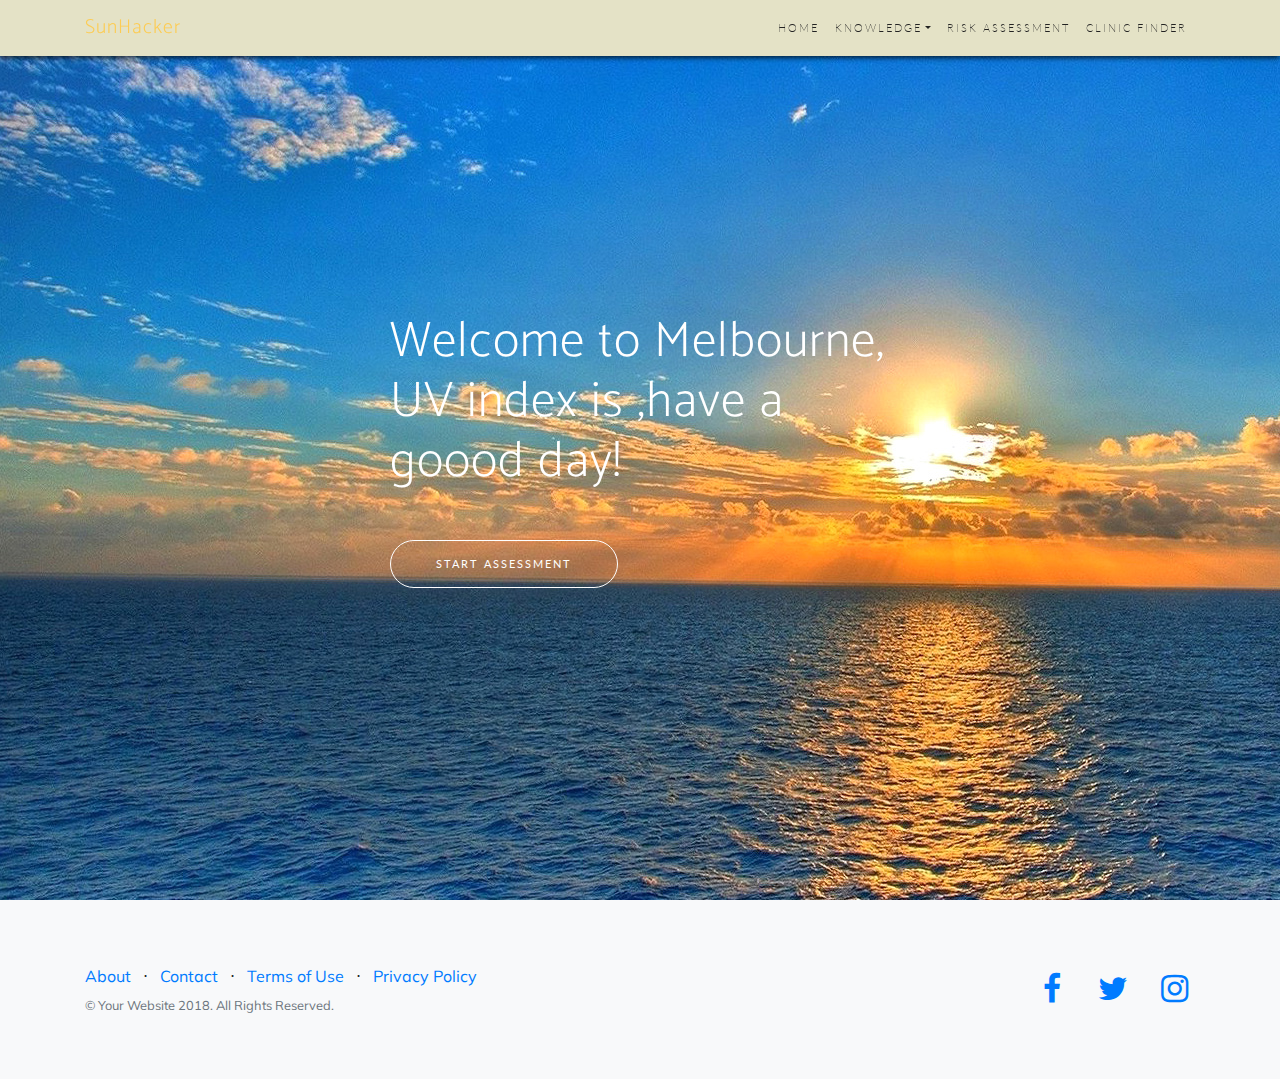
<file: index.html>
<!DOCTYPE html>
<html lang="en">

  <head>

    <meta charset="utf-8">
    <meta name="viewport" content="width=device-width, initial-scale=1, shrink-to-fit=no">
    <meta name="description" content="">
    <meta name="author" content="">

    <title>Welcome to Sunhacker</title>

    <!-- Bootstrap core CSS -->
    <link href="vendor/bootstrap/css/bootstrap.min.css" rel="stylesheet">

    <!-- Custom fonts for this template -->
    <link rel="stylesheet" href="vendor/font-awesome/css/font-awesome.min.css">
    <link rel="stylesheet" href="vendor/simple-line-icons/css/simple-line-icons.css">
    <link href="https://fonts.googleapis.com/css?family=Lato" rel="stylesheet">
    <link href="https://fonts.googleapis.com/css?family=Catamaran:100,200,300,400,500,600,700,800,900" rel="stylesheet">
    <link href="https://fonts.googleapis.com/css?family=Muli" rel="stylesheet">

    <!-- Custom styles for this template -->
    <!-- <link href="css/new-age.min.css" rel="stylesheet"> -->
    <link href="css/new-age.css" rel="stylesheet">

    <link rel="stylesheet" type="text/css" href="css/style.css">

  </head>

  <body id="page-top">

    <!-- Navigation -->
    <nav class="navbar navbar-expand-lg navbar-light fixed-top" id="mainNav">
      <div class="container">
        <a class="navbar-brand js-scroll-trigger" href="index.html">SunHacker</a>
        <button class="navbar-toggler navbar-toggler-right" type="button" data-toggle="collapse" data-target="#navbarResponsive" aria-controls="navbarResponsive" aria-expanded="false" aria-label="Toggle navigation">
          Menu
          <i class="fa fa-bars"></i>
        </button>
        <div class="collapse navbar-collapse" id="navbarResponsive">
          <ul class="navbar-nav ml-auto">
            <li class="nav-item">
              <a class="nav-link js-scroll-trigger" href="index.html">Home</a>
            </li>
            <li class="nav-item dropdown">
              <a href="index.html" class="nav-link dropdown-toggle js-scroll-trigger" id="navbarDropdown" role="button" data-toggle="dropdown" aria-haspopup="true" aria-expanded="false">Knowledge</a>
              <div class="dropdown-menu" aria-labelledby="navbarDropdown" id="dropdown1">
                <a href="whatisuv.html" class="dropdown-item">What is UV</a>
                <a href="statistics.html" class="dropdown-item">Skin Caner Statistics</a>
                <a href="selfexam.html" class="dropdown-item">Self Examination</a>
              </div>
            </li>
            <li class="nav-item">
              <a class="nav-link js-scroll-trigger" href="riskassess.html">Risk Assessment</a>
            </li>
            <li class="nav-item">
              <a class="nav-link js-scroll-trigger" href="clinic.html">Clinic Finder</a>
            </li>
          </ul>
        </div>
      </div>
    </nav>

    <header class="masthead">
      <div class="container h-100">
        <div class="row h-100 justify-content-center">
          <div class="col-lg-6 my-auto">
            <div class="header-content mx-auto">
              <h1 class="mb-5">Welcome to Melbourne, UV index is <span id="uv-index"></span>,have a goood day!</h1>
              <a href="riskassess.html" class="btn btn-outline btn-xl js-scroll-trigger">Start assessment</a>
            </div>
          </div>
      </div>
    </header>

    

    <!-- <footer>
      <div class="container">
        <p>&copy; Your Website 2018. All Rights Reserved.</p>
        <ul class="list-inline">
          <li class="list-inline-item">
            <a href="#">Privacy</a>
          </li>
          <li class="list-inline-item">
            <a href="#">Terms</a>
          </li>
          <li class="list-inline-item">
            <a href="#">FAQ</a>
          </li>
        </ul>
      </div>
    </footer> -->

     <footer class="footer bg-light">
      <div class="container">
        <div class="row">
          <div class="col-lg-6 h-100 text-center text-lg-left my-auto">
            <ul class="list-inline mb-2">
              <li class="list-inline-item">
                <a href="about.html">About</a>
              </li>
              <li class="list-inline-item">&sdot;</li>
              <li class="list-inline-item">
                <a href="contact.html">Contact</a>
              </li>
              <li class="list-inline-item">&sdot;</li>
              <li class="list-inline-item">
                <a href="term.html">Terms of Use</a>
              </li>
              <li class="list-inline-item">&sdot;</li>
              <li class="list-inline-item">
                <a href="privacy.html">Privacy Policy</a>
              </li>
            </ul>
            <p class="text-muted small mb-4 mb-lg-0">&copy; Your Website 2018. All Rights Reserved.</p>
          </div>
          <div class="col-lg-6 h-100 text-center text-lg-right my-auto">
            <ul class="list-inline mb-0">
              <li class="list-inline-item mr-3">
                <a href="#">
                  <i class="fa fa-facebook fa-2x fa-fw"></i>
                </a>
              </li>
              <li class="list-inline-item mr-3">
                <a href="#">
                  <i class="fa fa-twitter fa-2x fa-fw"></i>
                </a>
              </li>
              <li class="list-inline-item">
                <a href="#">
                  <i class="fa fa-instagram fa-2x fa-fw"></i>
                </a>
              </li>
            </ul>
          </div>
        </div>
      </div>
    </footer>

    <!-- Bootstrap core JavaScript -->
    <script src="vendor/jquery/jquery.min.js"></script>
    <script src="vendor/bootstrap/js/bootstrap.bundle.min.js"></script>

    <!-- Plugin JavaScript -->
    <script src="vendor/jquery-easing/jquery.easing.min.js"></script>

    <!-- Custom scripts for this template -->
    <script src="js/new-age.min.js"></script>
    <script src="js/index.js"></script>

  </body>

</html>
</file>
<file: vendor/simple-line-icons/css/simple-line-icons.css>
@font-face {
  font-family: 'simple-line-icons';
  src: url('../fonts/Simple-Line-Icons.eot?v=2.4.0');
  src: url('../fonts/Simple-Line-Icons.eot?v=2.4.0#iefix') format('embedded-opentype'), url('../fonts/Simple-Line-Icons.woff2?v=2.4.0') format('woff2'), url('../fonts/Simple-Line-Icons.ttf?v=2.4.0') format('truetype'), url('../fonts/Simple-Line-Icons.woff?v=2.4.0') format('woff'), url('../fonts/Simple-Line-Icons.svg?v=2.4.0#simple-line-icons') format('svg');
  font-weight: normal;
  font-style: normal;
}
/*
 Use the following CSS code if you want to have a class per icon.
 Instead of a list of all class selectors, you can use the generic [class*="icon-"] selector, but it's slower:
*/
.icon-user,
.icon-people,
.icon-user-female,
.icon-user-follow,
.icon-user-following,
.icon-user-unfollow,
.icon-login,
.icon-logout,
.icon-emotsmile,
.icon-phone,
.icon-call-end,
.icon-call-in,
.icon-call-out,
.icon-map,
.icon-location-pin,
.icon-direction,
.icon-directions,
.icon-compass,
.icon-layers,
.icon-menu,
.icon-list,
.icon-options-vertical,
.icon-options,
.icon-arrow-down,
.icon-arrow-left,
.icon-arrow-right,
.icon-arrow-up,
.icon-arrow-up-circle,
.icon-arrow-left-circle,
.icon-arrow-right-circle,
.icon-arrow-down-circle,
.icon-check,
.icon-clock,
.icon-plus,
.icon-minus,
.icon-close,
.icon-event,
.icon-exclamation,
.icon-organization,
.icon-trophy,
.icon-screen-smartphone,
.icon-screen-desktop,
.icon-plane,
.icon-notebook,
.icon-mustache,
.icon-mouse,
.icon-magnet,
.icon-energy,
.icon-disc,
.icon-cursor,
.icon-cursor-move,
.icon-crop,
.icon-chemistry,
.icon-speedometer,
.icon-shield,
.icon-screen-tablet,
.icon-magic-wand,
.icon-hourglass,
.icon-graduation,
.icon-ghost,
.icon-game-controller,
.icon-fire,
.icon-eyeglass,
.icon-envelope-open,
.icon-envelope-letter,
.icon-bell,
.icon-badge,
.icon-anchor,
.icon-wallet,
.icon-vector,
.icon-speech,
.icon-puzzle,
.icon-printer,
.icon-present,
.icon-playlist,
.icon-pin,
.icon-picture,
.icon-handbag,
.icon-globe-alt,
.icon-globe,
.icon-folder-alt,
.icon-folder,
.icon-film,
.icon-feed,
.icon-drop,
.icon-drawer,
.icon-docs,
.icon-doc,
.icon-diamond,
.icon-cup,
.icon-calculator,
.icon-bubbles,
.icon-briefcase,
.icon-book-open,
.icon-basket-loaded,
.icon-basket,
.icon-bag,
.icon-action-undo,
.icon-action-redo,
.icon-wrench,
.icon-umbrella,
.icon-trash,
.icon-tag,
.icon-support,
.icon-frame,
.icon-size-fullscreen,
.icon-size-actual,
.icon-shuffle,
.icon-share-alt,
.icon-share,
.icon-rocket,
.icon-question,
.icon-pie-chart,
.icon-pencil,
.icon-note,
.icon-loop,
.icon-home,
.icon-grid,
.icon-graph,
.icon-microphone,
.icon-music-tone-alt,
.icon-music-tone,
.icon-earphones-alt,
.icon-earphones,
.icon-equalizer,
.icon-like,
.icon-dislike,
.icon-control-start,
.icon-control-rewind,
.icon-control-play,
.icon-control-pause,
.icon-control-forward,
.icon-control-end,
.icon-volume-1,
.icon-volume-2,
.icon-volume-off,
.icon-calendar,
.icon-bulb,
.icon-chart,
.icon-ban,
.icon-bubble,
.icon-camrecorder,
.icon-camera,
.icon-cloud-download,
.icon-cloud-upload,
.icon-envelope,
.icon-eye,
.icon-flag,
.icon-heart,
.icon-info,
.icon-key,
.icon-link,
.icon-lock,
.icon-lock-open,
.icon-magnifier,
.icon-magnifier-add,
.icon-magnifier-remove,
.icon-paper-clip,
.icon-paper-plane,
.icon-power,
.icon-refresh,
.icon-reload,
.icon-settings,
.icon-star,
.icon-symbol-female,
.icon-symbol-male,
.icon-target,
.icon-credit-card,
.icon-paypal,
.icon-social-tumblr,
.icon-social-twitter,
.icon-social-facebook,
.icon-social-instagram,
.icon-social-linkedin,
.icon-social-pinterest,
.icon-social-github,
.icon-social-google,
.icon-social-reddit,
.icon-social-skype,
.icon-social-dribbble,
.icon-social-behance,
.icon-social-foursqare,
.icon-social-soundcloud,
.icon-social-spotify,
.icon-social-stumbleupon,
.icon-social-youtube,
.icon-social-dropbox,
.icon-social-vkontakte,
.icon-social-steam {
  font-family: 'simple-line-icons';
  speak: none;
  font-style: normal;
  font-weight: normal;
  font-variant: normal;
  text-transform: none;
  line-height: 1;
  /* Better Font Rendering =========== */
  -webkit-font-smoothing: antialiased;
  -moz-osx-font-smoothing: grayscale;
}
.icon-user:before {
  content: "\e005";
}
.icon-people:before {
  content: "\e001";
}
.icon-user-female:before {
  content: "\e000";
}
.icon-user-follow:before {
  content: "\e002";
}
.icon-user-following:before {
  content: "\e003";
}
.icon-user-unfollow:before {
  content: "\e004";
}
.icon-login:before {
  content: "\e066";
}
.icon-logout:before {
  content: "\e065";
}
.icon-emotsmile:before {
  content: "\e021";
}
.icon-phone:before {
  content: "\e600";
}
.icon-call-end:before {
  content: "\e048";
}
.icon-call-in:before {
  content: "\e047";
}
.icon-call-out:before {
  content: "\e046";
}
.icon-map:before {
  content: "\e033";
}
.icon-location-pin:before {
  content: "\e096";
}
.icon-direction:before {
  content: "\e042";
}
.icon-directions:before {
  content: "\e041";
}
.icon-compass:before {
  content: "\e045";
}
.icon-layers:before {
  content: "\e034";
}
.icon-menu:before {
  content: "\e601";
}
.icon-list:before {
  content: "\e067";
}
.icon-options-vertical:before {
  content: "\e602";
}
.icon-options:before {
  content: "\e603";
}
.icon-arrow-down:before {
  content: "\e604";
}
.icon-arrow-left:before {
  content: "\e605";
}
.icon-arrow-right:before {
  content: "\e606";
}
.icon-arrow-up:before {
  content: "\e607";
}
.icon-arrow-up-circle:before {
  content: "\e078";
}
.icon-arrow-left-circle:before {
  content: "\e07a";
}
.icon-arrow-right-circle:before {
  content: "\e079";
}
.icon-arrow-down-circle:before {
  content: "\e07b";
}
.icon-check:before {
  content: "\e080";
}
.icon-clock:before {
  content: "\e081";
}
.icon-plus:before {
  content: "\e095";
}
.icon-minus:before {
  content: "\e615";
}
.icon-close:before {
  content: "\e082";
}
.icon-event:before {
  content: "\e619";
}
.icon-exclamation:before {
  content: "\e617";
}
.icon-organization:before {
  content: "\e616";
}
.icon-trophy:before {
  content: "\e006";
}
.icon-screen-smartphone:before {
  content: "\e010";
}
.icon-screen-desktop:before {
  content: "\e011";
}
.icon-plane:before {
  content: "\e012";
}
.icon-notebook:before {
  content: "\e013";
}
.icon-mustache:before {
  content: "\e014";
}
.icon-mouse:before {
  content: "\e015";
}
.icon-magnet:before {
  content: "\e016";
}
.icon-energy:before {
  content: "\e020";
}
.icon-disc:before {
  content: "\e022";
}
.icon-cursor:before {
  content: "\e06e";
}
.icon-cursor-move:before {
  content: "\e023";
}
.icon-crop:before {
  content: "\e024";
}
.icon-chemistry:before {
  content: "\e026";
}
.icon-speedometer:before {
  content: "\e007";
}
.icon-shield:before {
  content: "\e00e";
}
.icon-screen-tablet:before {
  content: "\e00f";
}
.icon-magic-wand:before {
  content: "\e017";
}
.icon-hourglass:before {
  content: "\e018";
}
.icon-graduation:before {
  content: "\e019";
}
.icon-ghost:before {
  content: "\e01a";
}
.icon-game-controller:before {
  content: "\e01b";
}
.icon-fire:before {
  content: "\e01c";
}
.icon-eyeglass:before {
  content: "\e01d";
}
.icon-envelope-open:before {
  content: "\e01e";
}
.icon-envelope-letter:before {
  content: "\e01f";
}
.icon-bell:before {
  content: "\e027";
}
.icon-badge:before {
  content: "\e028";
}
.icon-anchor:before {
  content: "\e029";
}
.icon-wallet:before {
  content: "\e02a";
}
.icon-vector:before {
  content: "\e02b";
}
.icon-speech:before {
  content: "\e02c";
}
.icon-puzzle:before {
  content: "\e02d";
}
.icon-printer:before {
  content: "\e02e";
}
.icon-present:before {
  content: "\e02f";
}
.icon-playlist:before {
  content: "\e030";
}
.icon-pin:before {
  content: "\e031";
}
.icon-picture:before {
  content: "\e032";
}
.icon-handbag:before {
  content: "\e035";
}
.icon-globe-alt:before {
  content: "\e036";
}
.icon-globe:before {
  content: "\e037";
}
.icon-folder-alt:before {
  content: "\e039";
}
.icon-folder:before {
  content: "\e089";
}
.icon-film:before {
  content: "\e03a";
}
.icon-feed:before {
  content: "\e03b";
}
.icon-drop:before {
  content: "\e03e";
}
.icon-drawer:before {
  content: "\e03f";
}
.icon-docs:before {
  content: "\e040";
}
.icon-doc:before {
  content: "\e085";
}
.icon-diamond:before {
  content: "\e043";
}
.icon-cup:before {
  content: "\e044";
}
.icon-calculator:before {
  content: "\e049";
}
.icon-bubbles:before {
  content: "\e04a";
}
.icon-briefcase:before {
  content: "\e04b";
}
.icon-book-open:before {
  content: "\e04c";
}
.icon-basket-loaded:before {
  content: "\e04d";
}
.icon-basket:before {
  content: "\e04e";
}
.icon-bag:before {
  content: "\e04f";
}
.icon-action-undo:before {
  content: "\e050";
}
.icon-action-redo:before {
  content: "\e051";
}
.icon-wrench:before {
  content: "\e052";
}
.icon-umbrella:before {
  content: "\e053";
}
.icon-trash:before {
  content: "\e054";
}
.icon-tag:before {
  content: "\e055";
}
.icon-support:before {
  content: "\e056";
}
.icon-frame:before {
  content: "\e038";
}
.icon-size-fullscreen:before {
  content: "\e057";
}
.icon-size-actual:before {
  content: "\e058";
}
.icon-shuffle:before {
  content: "\e059";
}
.icon-share-alt:before {
  content: "\e05a";
}
.icon-share:before {
  content: "\e05b";
}
.icon-rocket:before {
  content: "\e05c";
}
.icon-question:before {
  content: "\e05d";
}
.icon-pie-chart:before {
  content: "\e05e";
}
.icon-pencil:before {
  content: "\e05f";
}
.icon-note:before {
  content: "\e060";
}
.icon-loop:before {
  content: "\e064";
}
.icon-home:before {
  content: "\e069";
}
.icon-grid:before {
  content: "\e06a";
}
.icon-graph:before {
  content: "\e06b";
}
.icon-microphone:before {
  content: "\e063";
}
.icon-music-tone-alt:before {
  content: "\e061";
}
.icon-music-tone:before {
  content: "\e062";
}
.icon-earphones-alt:before {
  content: "\e03c";
}
.icon-earphones:before {
  content: "\e03d";
}
.icon-equalizer:before {
  content: "\e06c";
}
.icon-like:before {
  content: "\e068";
}
.icon-dislike:before {
  content: "\e06d";
}
.icon-control-start:before {
  content: "\e06f";
}
.icon-control-rewind:before {
  content: "\e070";
}
.icon-control-play:before {
  content: "\e071";
}
.icon-control-pause:before {
  content: "\e072";
}
.icon-control-forward:before {
  content: "\e073";
}
.icon-control-end:before {
  content: "\e074";
}
.icon-volume-1:before {
  content: "\e09f";
}
.icon-volume-2:before {
  content: "\e0a0";
}
.icon-volume-off:before {
  content: "\e0a1";
}
.icon-calendar:before {
  content: "\e075";
}
.icon-bulb:before {
  content: "\e076";
}
.icon-chart:before {
  content: "\e077";
}
.icon-ban:before {
  content: "\e07c";
}
.icon-bubble:before {
  content: "\e07d";
}
.icon-camrecorder:before {
  content: "\e07e";
}
.icon-camera:before {
  content: "\e07f";
}
.icon-cloud-download:before {
  content: "\e083";
}
.icon-cloud-upload:before {
  content: "\e084";
}
.icon-envelope:before {
  content: "\e086";
}
.icon-eye:before {
  content: "\e087";
}
.icon-flag:before {
  content: "\e088";
}
.icon-heart:before {
  content: "\e08a";
}
.icon-info:before {
  content: "\e08b";
}
.icon-key:before {
  content: "\e08c";
}
.icon-link:before {
  content: "\e08d";
}
.icon-lock:before {
  content: "\e08e";
}
.icon-lock-open:before {
  content: "\e08f";
}
.icon-magnifier:before {
  content: "\e090";
}
.icon-magnifier-add:before {
  content: "\e091";
}
.icon-magnifier-remove:before {
  content: "\e092";
}
.icon-paper-clip:before {
  content: "\e093";
}
.icon-paper-plane:before {
  content: "\e094";
}
.icon-power:before {
  content: "\e097";
}
.icon-refresh:before {
  content: "\e098";
}
.icon-reload:before {
  content: "\e099";
}
.icon-settings:before {
  content: "\e09a";
}
.icon-star:before {
  content: "\e09b";
}
.icon-symbol-female:before {
  content: "\e09c";
}
.icon-symbol-male:before {
  content: "\e09d";
}
.icon-target:before {
  content: "\e09e";
}
.icon-credit-card:before {
  content: "\e025";
}
.icon-paypal:before {
  content: "\e608";
}
.icon-social-tumblr:before {
  content: "\e00a";
}
.icon-social-twitter:before {
  content: "\e009";
}
.icon-social-facebook:before {
  content: "\e00b";
}
.icon-social-instagram:before {
  content: "\e609";
}
.icon-social-linkedin:before {
  content: "\e60a";
}
.icon-social-pinterest:before {
  content: "\e60b";
}
.icon-social-github:before {
  content: "\e60c";
}
.icon-social-google:before {
  content: "\e60d";
}
.icon-social-reddit:before {
  content: "\e60e";
}
.icon-social-skype:before {
  content: "\e60f";
}
.icon-social-dribbble:before {
  content: "\e00d";
}
.icon-social-behance:before {
  content: "\e610";
}
.icon-social-foursqare:before {
  content: "\e611";
}
.icon-social-soundcloud:before {
  content: "\e612";
}
.icon-social-spotify:before {
  content: "\e613";
}
.icon-social-stumbleupon:before {
  content: "\e614";
}
.icon-social-youtube:before {
  content: "\e008";
}
.icon-social-dropbox:before {
  content: "\e00c";
}
.icon-social-vkontakte:before {
  content: "\e618";
}
.icon-social-steam:before {
  content: "\e620";
}
</file>
<file: css/new-age.css>
html,
body {
  width: 100%;
  height: 100%;
}

body {
  font-family: 'Muli', 'Helvetica', 'Arial', 'sans-serif';
}

a {
  /*color: #fdcc52;*/
  -webkit-transition: all .35s;
  -moz-transition: all .35s;
  transition: all .35s;
}

/*a:hover, a:focus {
  color: #fcbd20;
  color:#0bc5ff;
}*/

hr {
  max-width: 100px;
  margin: 25px auto 0;
  border-width: 1px;
  border-color: rgba(34, 34, 34, 0.1);
}

hr.light {
  border-color: white;
}

h1,
h2,
h3,
h4,
h5,
h6 {
  font-family: 'Catamaran', 'Helvetica', 'Arial', 'sans-serif';
  font-weight: 200;
  letter-spacing: 1px;
}

p {
  font-size: 18px;
  line-height: 1.5;
  margin-bottom: 20px;
}

section {
  padding: 100px 0;
}

section h2 {
  font-size: 50px;
}

#mainNav {
  border-color: rgba(34, 34, 34, 0.05);
  background-color: white;
  -webkit-transition: all .35s;
  -moz-transition: all .35s;
  transition: all .35s;
  font-family: 'Catamaran', 'Helvetica', 'Arial', 'sans-serif';
  font-weight: 200;
  letter-spacing: 1px;
}

/*#mainNav > a{
  color:#fdcc52;
}*/

#mainNav .navbar-brand {
  color: #fdcc52;
  font-family: 'Catamaran', 'Helvetica', 'Arial', 'sans-serif';
  font-weight: 200;
  letter-spacing: 1px;
}

#mainNav .navbar-brand:hover, #mainNav .navbar-brand:focus {
  color: #fcbd20;
}

#mainNav .navbar-toggler {
  font-size: 12px;
  padding: 8px 10px;
  color: #222222;
}

#mainNav .navbar-nav > li > a {
  font-size: 11px;
  font-family: 'Lato', 'Helvetica', 'Arial', 'sans-serif';
  letter-spacing: 2px;
  text-transform: uppercase;
}

#mainNav .navbar-nav > li > a.active {
  color: #fdcc52 !important;
  background-color: transparent;
}

#mainNav .navbar-nav > li > a.active:hover {
  background-color: transparent;
}

#mainNav .navbar-nav > li > a,
#mainNav .navbar-nav > li > a:focus {
  color: #222222;
}

#mainNav .navbar-nav > li > a:hover,
#mainNav .navbar-nav > li > a:focus:hover {
  color: #fdcc52;
}

@media (min-width: 992px) {
  #mainNav {
    border-color: transparent;
    background-color: transparent;
  }
  #mainNav .navbar-brand {
    color: fade(white, 70%);
  }
  /*#mainNav .navbar-brand:hover, #mainNav .navbar-brand:focus {
    color: white;
  }
  #mainNav .navbar-nav > li > a,
  #mainNav .navbar-nav > li > a:focus {
    color: rgba(255, 255, 255, 0.7);
  }
  #mainNav .navbar-nav > li > a:hover,
  #mainNav .navbar-nav > li > a:focus:hover {
    color: white;
  }*/
  #mainNav .navbar-brand:hover, #mainNav .navbar-brand:focus {
    color: black;
  }
  #mainNav .navbar-nav > li > a:hover,
  #mainNav .navbar-nav > li > a:focus:hover {
    color: #fdcc52;
  }

  /*navbar color*/
  #mainNav.navbar-shrink {
    border-color: rgba(34, 34, 34, 0.1);
    background-color: #e4e2c6;
    -webkit-box-shadow: -1px 2px 5px 0px rgba(0,0,0,0.75);
  -moz-box-shadow: -1px 2px 5px 0px rgba(0,0,0,0.75);
  box-shadow: -1px 2px 5px 0px rgba(0,0,0,0.75);
  }
  #mainNav.navbar-shrink .navbar-brand {
    color: #222222;
  }
  #mainNav.navbar-shrink .navbar-brand:hover, #mainNav.navbar-shrink .navbar-brand:focus {
    color: #fdcc52;
  }
  #mainNav.navbar-shrink .navbar-nav > li > a,
  #mainNav.navbar-shrink .navbar-nav > li > a:focus {
    color: #222222;
  }
  #mainNav.navbar-shrink .navbar-nav > li > a:hover,
  #mainNav.navbar-shrink .navbar-nav > li > a:focus:hover {
    color: #fdcc52;
  }
}

header.masthead {
  position: relative;
  width: 100%;
  padding-top: 150px;
  padding-bottom: 100px;
  color: white;
  background: url("../img/mac.jpg"), #7b4397;
  background: url("../img/mac.jpg"), -webkit-linear-gradient(to left, #7b4397, #dc2430);
  background: url("../img/mac.jpg"), linear-gradient(to left, #7b4397, #dc2430);
}

header.masthead .header-content {
  max-width: 500px;
  margin-bottom: 100px;
  text-align: center;
}

header.masthead .header-content h1 {
  font-size: 30px;
}

header.masthead .device-container {
  max-width: 325px;
  margin-right: auto;
  margin-left: auto;
}

header.masthead .device-container .screen img {
  border-radius: 3px;
}

@media (min-width: 992px) {
  header.masthead {
    height: 100vh;
    min-height: 775px;
    padding-top: 0;
    padding-bottom: 0;
  }
  header.masthead .header-content {
    margin-bottom: 0;
    text-align: left;
  }
  header.masthead .header-content h1 {
    font-size: 50px;
  }
  header.masthead .device-container {
    max-width: 325px;
  }
}

/*footer {
  padding: 25px 0;
  text-align: center;
  color: rgba(255, 255, 255, 0.3);
  background-color: #222222;
}

footer p {
  font-size: 12px;
  margin: 0;
}

footer ul {
  margin-bottom: 0;
}

footer ul li a {
  font-size: 12px;
  color: rgba(255, 255, 255, 0.3);
}

footer ul li a:hover, footer ul li a:focus, footer ul li a:active, footer ul li a.active {
  text-decoration: none;
}*/

footer.footer {
  padding-top: 4rem;
  padding-bottom: 4rem;
}

footer a:hover, a:focus{
  color:#0bc5ff;
}

.bg-primary {
  background: #fdcc52;
  background: -webkit-linear-gradient(#fdcc52, #fdc539);
  background: linear-gradient(#fdcc52, #fdc539);
}

.text-primary {
  color: #fdcc52;
}

.no-gutter > [class*='col-'] {
  padding-right: 0;
  padding-left: 0;
}

.btn-outline {
  color: white;
  border: 1px solid;
  border-color: white;
}

.btn-outline:hover, .btn-outline:focus, .btn-outline:active, .btn-outline.active {
  color: white;
  border-color: #fdcc52;
  background-color: #fdcc52;
}

.btn {
  border-radius: 300px;
  font-family: 'Lato', 'Helvetica', 'Arial', 'sans-serif';
  letter-spacing: 2px;
  text-transform: uppercase;
}

.btn-xl {
  font-size: 11px;
  padding: 15px 45px;
}
</file>
<file: css/style.css>
.dropdown:hover>.dropdown-menu{
	display: block;
}

.bg{
	background:url('../img/mac.jpg') no-repeat;
	width: 100%;
	height: 100vh;
}

.navbar:hover {
	background: #e4e2c6 none repeat scroll 0 0 !important;
	border-color: rgba(34, 34, 34, 0.1);
	-webkit-box-shadow: -1px 2px 5px 0px rgba(0,0,0,0.75);
	-moz-box-shadow: -1px 2px 5px 0px rgba(0,0,0,0.75);
	box-shadow: -1px 2px 5px 0px rgba(0,0,0,0.75);
}

.navbar:hover .nav-brand{
	color:black;
}

.navbar-default *:hover{
background:transparent !important;
}

.dropdown .dropdown-menu{
	background-color: #e4e2c6;
	-webkit-box-shadow: -1px 2px 5px 0px rgba(0,0,0,0.75);
	-moz-box-shadow: -1px 2px 5px 0px rgba(0,0,0,0.75);
	box-shadow: -1px 2px 5px 0px rgba(0,0,0,0.75);
}
.dropdown .dropdown-item:hover{
	background-color: #cccaca;
}
</file>
<file: css/new-age.min.css>
body,html{width:100%;height:100%}body{font-family:Muli,Helvetica,Arial,sans-serif}a{color:#fdcc52;-webkit-transition:all .35s;-moz-transition:all .35s;transition:all .35s}a:focus,a:hover{color:#fcbd20}hr{max-width:100px;margin:25px auto 0;border-width:1px;border-color:rgba(34,34,34,.1)}hr.light{border-color:#fff}h1,h2,h3,h4,h5,h6{font-family:Catamaran,Helvetica,Arial,sans-serif;font-weight:200;letter-spacing:1px}p{font-size:18px;line-height:1.5;margin-bottom:20px}section{padding:100px 0}section h2{font-size:50px}#mainNav{border-color:rgba(34,34,34,.05);background-color:#fff;-webkit-transition:all .35s;-moz-transition:all .35s;transition:all .35s;font-family:Catamaran,Helvetica,Arial,sans-serif;font-weight:200;letter-spacing:1px}#mainNav .navbar-brand{color:#fdcc52;font-family:Catamaran,Helvetica,Arial,sans-serif;font-weight:200;letter-spacing:1px}#mainNav .navbar-brand:focus,#mainNav .navbar-brand:hover{color:#fcbd20}#mainNav .navbar-toggler{font-size:12px;padding:8px 10px;color:#222}#mainNav .navbar-nav>li>a{font-size:11px;font-family:Lato,Helvetica,Arial,sans-serif;letter-spacing:2px;text-transform:uppercase}#mainNav .navbar-nav>li>a.active{color:#fdcc52!important;background-color:transparent}#mainNav .navbar-nav>li>a.active:hover{background-color:transparent}#mainNav .navbar-nav>li>a,#mainNav .navbar-nav>li>a:focus{color:#222}#mainNav .navbar-nav>li>a:focus:hover,#mainNav .navbar-nav>li>a:hover{color:#fdcc52}@media (min-width:992px){#mainNav{border-color:transparent;background-color:transparent}#mainNav .navbar-brand{color:fade(white,70%)}#mainNav .navbar-brand:focus,#mainNav .navbar-brand:hover{color:#fff}#mainNav .navbar-nav>li>a,#mainNav .navbar-nav>li>a:focus{color:rgba(255,255,255,.7)}#mainNav .navbar-nav>li>a:focus:hover,#mainNav .navbar-nav>li>a:hover{color:#fff}#mainNav.navbar-shrink{border-color:rgba(34,34,34,.1);background-color:#fff}#mainNav.navbar-shrink .navbar-brand{color:#222}#mainNav.navbar-shrink .navbar-brand:focus,#mainNav.navbar-shrink .navbar-brand:hover{color:#fdcc52}#mainNav.navbar-shrink .navbar-nav>li>a,#mainNav.navbar-shrink .navbar-nav>li>a:focus{color:#222}#mainNav.navbar-shrink .navbar-nav>li>a:focus:hover,#mainNav.navbar-shrink .navbar-nav>li>a:hover{color:#fdcc52}}header.masthead{position:relative;width:100%;padding-top:150px;padding-bottom:100px;color:#fff;background:url(../img/mac.jpg),#7b4397;background:url(../img/mac.jpg),-webkit-linear-gradient(to left,#7b4397,#dc2430);background:url(../img/mac.jpg),linear-gradient(to left,#7b4397,#dc2430)}header.masthead .header-content{max-width:500px;margin-bottom:100px;text-align:center}header.masthead .header-content h1{font-size:30px}header.masthead .device-container{max-width:325px;margin-right:auto;margin-left:auto}header.masthead .device-container .screen img{border-radius:3px}@media (min-width:992px){header.masthead{height:100vh;min-height:775px;padding-top:0;padding-bottom:0}header.masthead .header-content{margin-bottom:0;text-align:left}header.masthead .header-content h1{font-size:50px}header.masthead .device-container{max-width:325px}}section.download{position:relative;padding:150px 0}section.download h2{font-size:50px;margin-top:0}section.download .badges .badge-link{display:block;margin-bottom:25px}section.download .badges .badge-link:last-child{margin-bottom:0}section.download .badges .badge-link img{height:60px}@media (min-width:768px){section.download .badges .badge-link{display:inline-block;margin-bottom:0}}@media (min-width:768px){section.download h2{font-size:70px}}section.features .section-heading{margin-bottom:100px}section.features .section-heading h2{margin-top:0}section.features .section-heading p{margin-bottom:0}section.features .device-container,section.features .feature-item{max-width:325px;margin:0 auto}section.features .device-container{margin-bottom:100px}@media (min-width:992px){section.features .device-container{margin-bottom:0}}section.features .feature-item{padding-top:50px;padding-bottom:50px;text-align:center}section.features .feature-item h3{font-size:30px}section.features .feature-item i{font-size:80px;display:block;margin-bottom:15px;background:-webkit-linear-gradient(to left,#7b4397,#dc2430);background:linear-gradient(to left,#7b4397,#dc2430);-webkit-background-clip:text;-webkit-text-fill-color:transparent}section.cta{position:relative;padding:250px 0;background-image:url(../img/bg-cta.jpg);background-position:center;-webkit-background-size:cover;-moz-background-size:cover;-o-background-size:cover;background-size:cover}section.cta .cta-content{position:relative;z-index:1}section.cta .cta-content h2{font-size:50px;max-width:450px;margin-top:0;margin-bottom:25px;color:#fff}@media (min-width:768px){section.cta .cta-content h2{font-size:80px}}section.cta .overlay{position:absolute;top:0;left:0;width:100%;height:100%;background-color:rgba(0,0,0,.5)}section.contact{text-align:center}section.contact h2{margin-top:0;margin-bottom:25px}section.contact h2 i{color:#dd4b39}section.contact ul.list-social{margin-bottom:0}section.contact ul.list-social li a{font-size:40px;line-height:80px;display:block;width:80px;height:80px;color:#fff;border-radius:100%}section.contact ul.list-social li.social-twitter a{background-color:#1da1f2}section.contact ul.list-social li.social-twitter a:hover{background-color:#0d95e8}section.contact ul.list-social li.social-facebook a{background-color:#3b5998}section.contact ul.list-social li.social-facebook a:hover{background-color:#344e86}section.contact ul.list-social li.social-google-plus a{background-color:#dd4b39}section.contact ul.list-social li.social-google-plus a:hover{background-color:#d73925}footer{padding:25px 0;text-align:center;color:rgba(255,255,255,.3);background-color:#222}footer p{font-size:12px;margin:0}footer ul{margin-bottom:0}footer ul li a{font-size:12px;color:rgba(255,255,255,.3)}footer ul li a.active,footer ul li a:active,footer ul li a:focus,footer ul li a:hover{text-decoration:none}.bg-primary{background:#fdcc52;background:-webkit-linear-gradient(#fdcc52,#fdc539);background:linear-gradient(#fdcc52,#fdc539)}.text-primary{color:#fdcc52}.no-gutter>[class*=col-]{padding-right:0;padding-left:0}.btn-outline{color:#fff;border:1px solid;border-color:#fff}.btn-outline.active,.btn-outline:active,.btn-outline:focus,.btn-outline:hover{color:#fff;border-color:#fdcc52;background-color:#fdcc52}.btn{border-radius:300px;font-family:Lato,Helvetica,Arial,sans-serif;letter-spacing:2px;text-transform:uppercase}.btn-xl{font-size:11px;padding:15px 45px}
</file>
